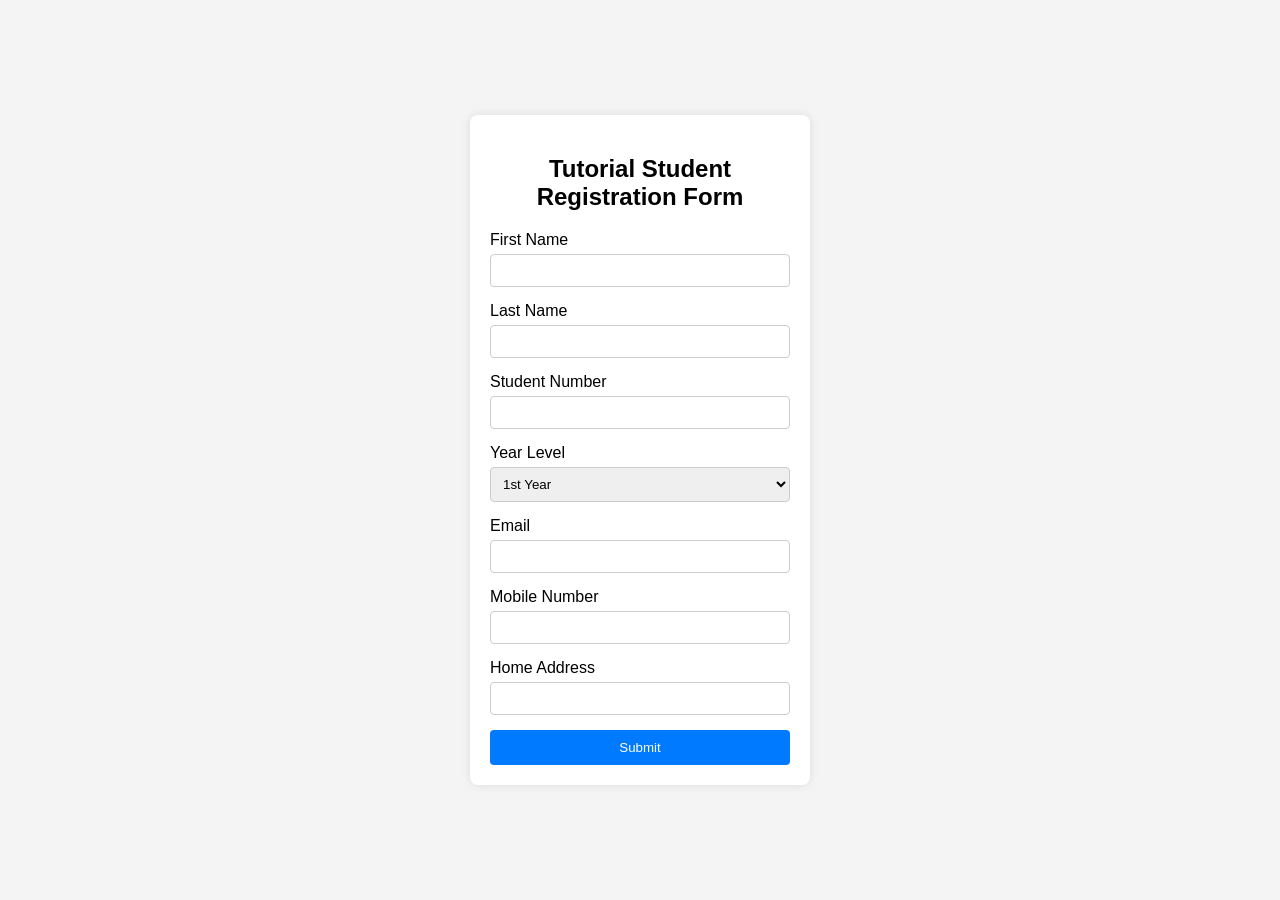
<file: co/index.html>
<!DOCTYPE html>
<html lang="en">
<head>
    <meta charset="UTF-8">
    <meta name="viewport" content="width=device-width, initial-scale=1.0">
    <title>Registration Form</title>
    <link rel="stylesheet" href="styles.css">
</head>
<body>
    <div class="form-container">
        <form>
            <h2>Tutorial Student Registration Form</h2>
            <div class="form-group">
                <label for="first-name">First Name</label>
                <input type="text" id="first-name" name="first-name" required>
            </div>
            <div class="form-group">
                <label for="last-name">Last Name</label>
                <input type="text" id="last-name" name="last-name" required>
            </div>
            <div class="form-group">
                <label for="student-number">Student Number</label>
                <input type="text" id="student-number" name="student-number" required>
            </div>
            <div class="form-group">
                <label for="year-level">Year Level</label>
                <select id="year-level" name="year-level">
                    <option value="1">1st Year</option>
                    <option value="2">2nd Year</option>
                    <option value="3">3rd Year</option>
                    <option value="4">4th Year</option>
                </select>
            </div>
            <div class="form-group">
                <label for="email">Email</label>
                <input type="email" id="email" name="email" required>
            </div>
            <div class="form-group">
                <label for="mobile-number">Mobile Number</label>
                <input type="tel" id="mobile-number" name="mobile-number" required>
            </div>
            <div class="form-group">
                <label for="home-address">Home Address</label>
                <input type="text" id="home-address" name="home-address" required>
            </div>
            <button type="submit">Submit</button>
        </form>
    </div>
</body>
</html>
</file>
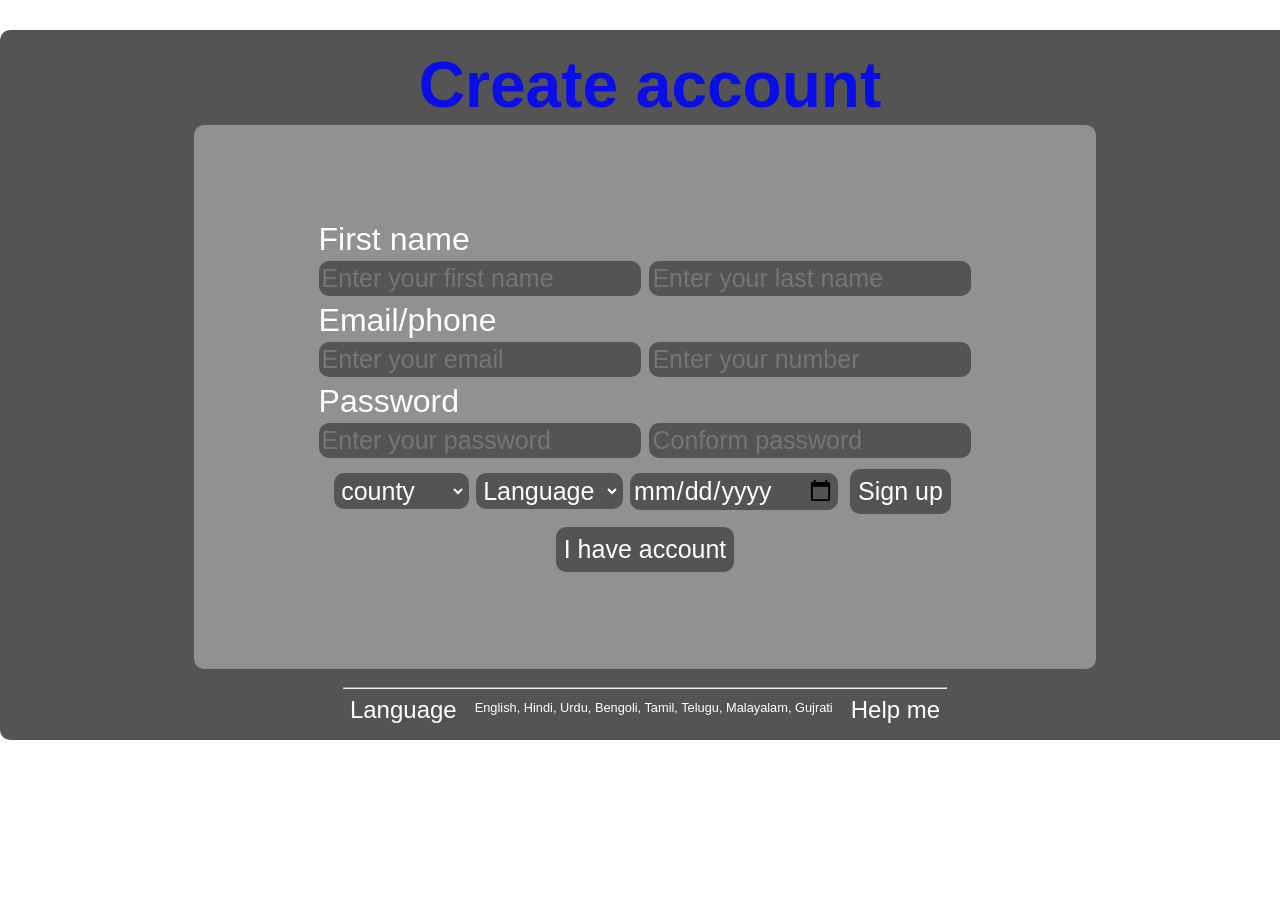
<file: College web clone/index.html>
<!DOCTYPE html>
<html lang="en">
<head>
    <meta charset="UTF-8">
    <meta name="viewport" content="width=device-width, initial-scale=0.6">
    <title>Create account</title>
    <link rel="stylesheet" href="styles.css">
</head>
<body>
     <div class="account">
            <div class="title">
                 <p><b>Create account</b></p>
            </div>
            <div class="id">
                 <div class="name text">
                 <p>First name</p>
                 <input type="text" class="border text-a" placeholder="Enter your first name">
        
                 <input type="text" class="border text-a" placeholder="Enter your last name">
            </div>
            <div class="email text">
                 <p>Email/phone</p>
                 <input type="email" class="text-a border" placeholder="Enter your email">
                 
                 <input type="text" class="text-a border" placeholder="Enter your number">
            </div>
            <div class="password text">
                 <p>Password</p>
                 <input type="password" class="text-a border" placeholder="Enter your password">
                 <input type="password" class="text-a border" id="Conform password" placeholder="Conform password">
            </div>

            <div class="county">
                <select class="border text-a">
                     <option>county</option>
                     <option>India</option>
                     <option>chin</option>
                     <option>USA</option>
                     <option>shrelanka</option>
                     <option>bhutam</option>
                 </select>

                 <select class="border text-a">
                     <option>Language</option>
                     <option>Hindi</option>
                     <option>chainish</option>
                     <option>English</option>
                     <option>Tamil</option>
                     <option>Telgu</option>
                     <option>Malayalam</option>
                     <option>gujrati</option>
                     <option>marathi</option>
                     <option>bangali</option>
                 </select>

                 <input type="date" class="border text-a" placeholder="Date of borth">
                 <a href="home.html"><button class="border button">Sign up</button></a>
             </div>

             <div>
                 <a href="iHaveAccount.html"><button class="border button">I have account</button></a>
             </div>
     </div>
     
     <div>
           <br>
         <footer>
            <hr>  
            <div class="Language">
                 <p class="text-big border ">Language</p>
                     <div class="text-small">
                         English, Hindi, Urdu, Bengoli, Tamil, Telugu, Malayalam, Gujrati
                     </div>
                 <p class="text-big border">Help me</p>
             </div>   
         </footer>
    </div>
</body>
</html>
</file>
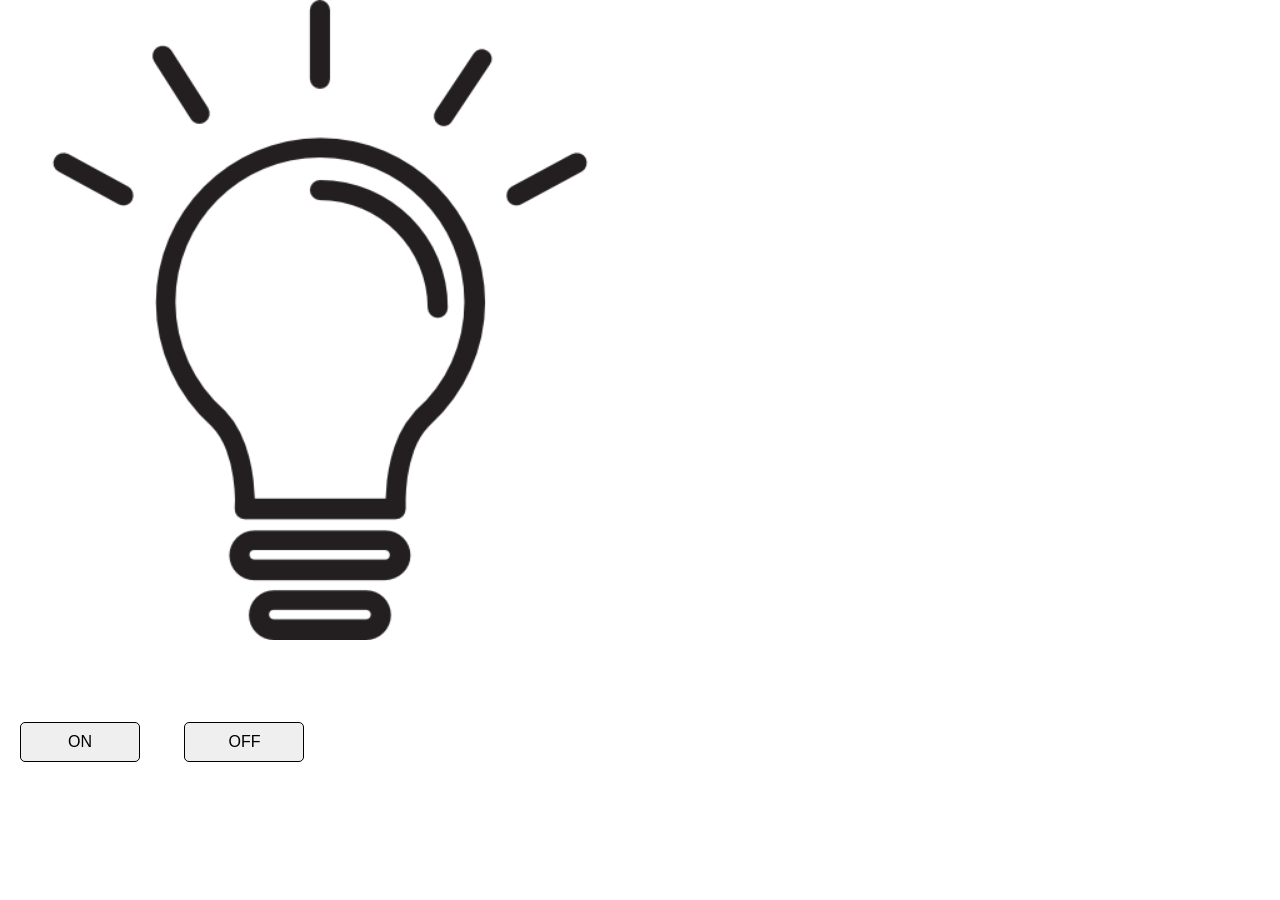
<file: HTML-CSS-JS bulb on,off project/index.html>
<!DOCTYPE html>
<html lang="en">
<head>
    <meta charset="UTF-8">
    <meta name="viewport" content="width=device-width, initial-scale=1.0">
    <title>Bulb On/Off</title>
    <link rel="stylesheet" href="styles.css">
</head>
<body>
    <img src="off.png" alt="Bulb Off" class="bulboff" id="bulb">
    <br><br>
    <button type="button" onclick="bulbOn()">ON</button>
    <button type="button" onclick="bulbOff()">OFF</button>

    <script>
        function bulbOn() {
            let bulbbj = document.querySelector(".bulboff");
            bulbbj.setAttribute("src", "on.png");
        }

        function bulbOff() {
            let bulbbj = document.querySelector(".bulboff");
            bulbbj.setAttribute("src", "off.png");
        }
    </script>
</body>
</html>
</file>
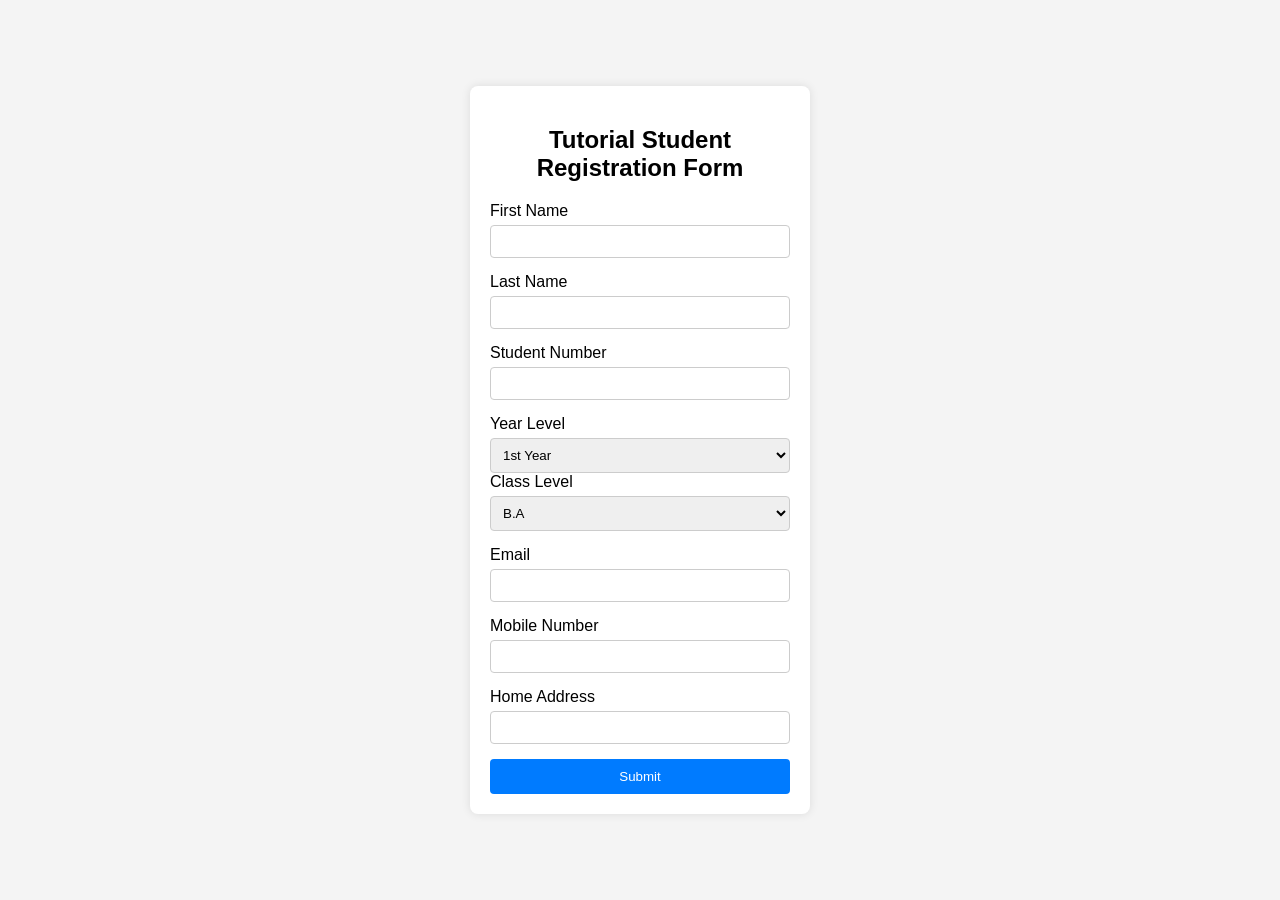
<file: College web clone/College Registration Form/index.html>
<!DOCTYPE html>
<html lang="en">
<head>
    <meta charset="UTF-8">
    <meta name="viewport" content="width=device-width, initial-scale=1.0">
    <title>Registration Form</title>
    <link rel="stylesheet" href="styles.css">
</head>
<body>
    <div class="form-container">
        <form>
            <h2>Tutorial Student Registration Form</h2>
            <div class="form-group">
                <label for="first-name">First Name</label>
                <input type="text" id="first-name" name="first-name" required>
            </div>
            <div class="form-group">
                <label for="last-name">Last Name</label>
                <input type="text" id="last-name" name="last-name" required>
            </div>
            <div class="form-group">
                <label for="student-number">Student Number</label>
                <input type="text" id="student-number" name="student-number" required>
            </div>
            <div class="form-group">
                <label for="year-level">Year Level</label>
                <select id="year-level" name="year-level">
                    <option value="1">1st Year</option>
                    <option value="2">2nd Year</option>
                    <option value="3">3rd Year</option>
                    <option value="4">4th Year</option>
                </select>
                <label for="year-level">Class Level</label>
                <select id="year-level" name="year-level">
                    <option value="1">B.A</option>
                    <option value="2">B.B.A.</option>
                    <option value="3">B.com</option>
                    <option value="5">BCA</option>
                    <option value="4">B.sc</option>
                    <option value="5">M.A</option>
                    <option value="6">M.B.A.</option>
                    <option value="7">M.com</option>
                    <option value="8">M.sc</option>
                    <option value="9">MCA</option>
                </select>
            </div>
            <div class="form-group">
                <label for="email">Email</label>
                <input type="email" id="email" name="email" required>
            </div>
            <div class="form-group">
                <label for="mobile-number">Mobile Number</label>
                <input type="tel" id="mobile-number" name="mobile-number" required>
            </div>
            <div class="form-group">
                <label for="home-address">Home Address</label>
                <input type="text" id="home-address" name="home-address" required>
            </div>
            <button type="submit">Submit</button>
        </form>
    </div>
</body>
</html>
</file>
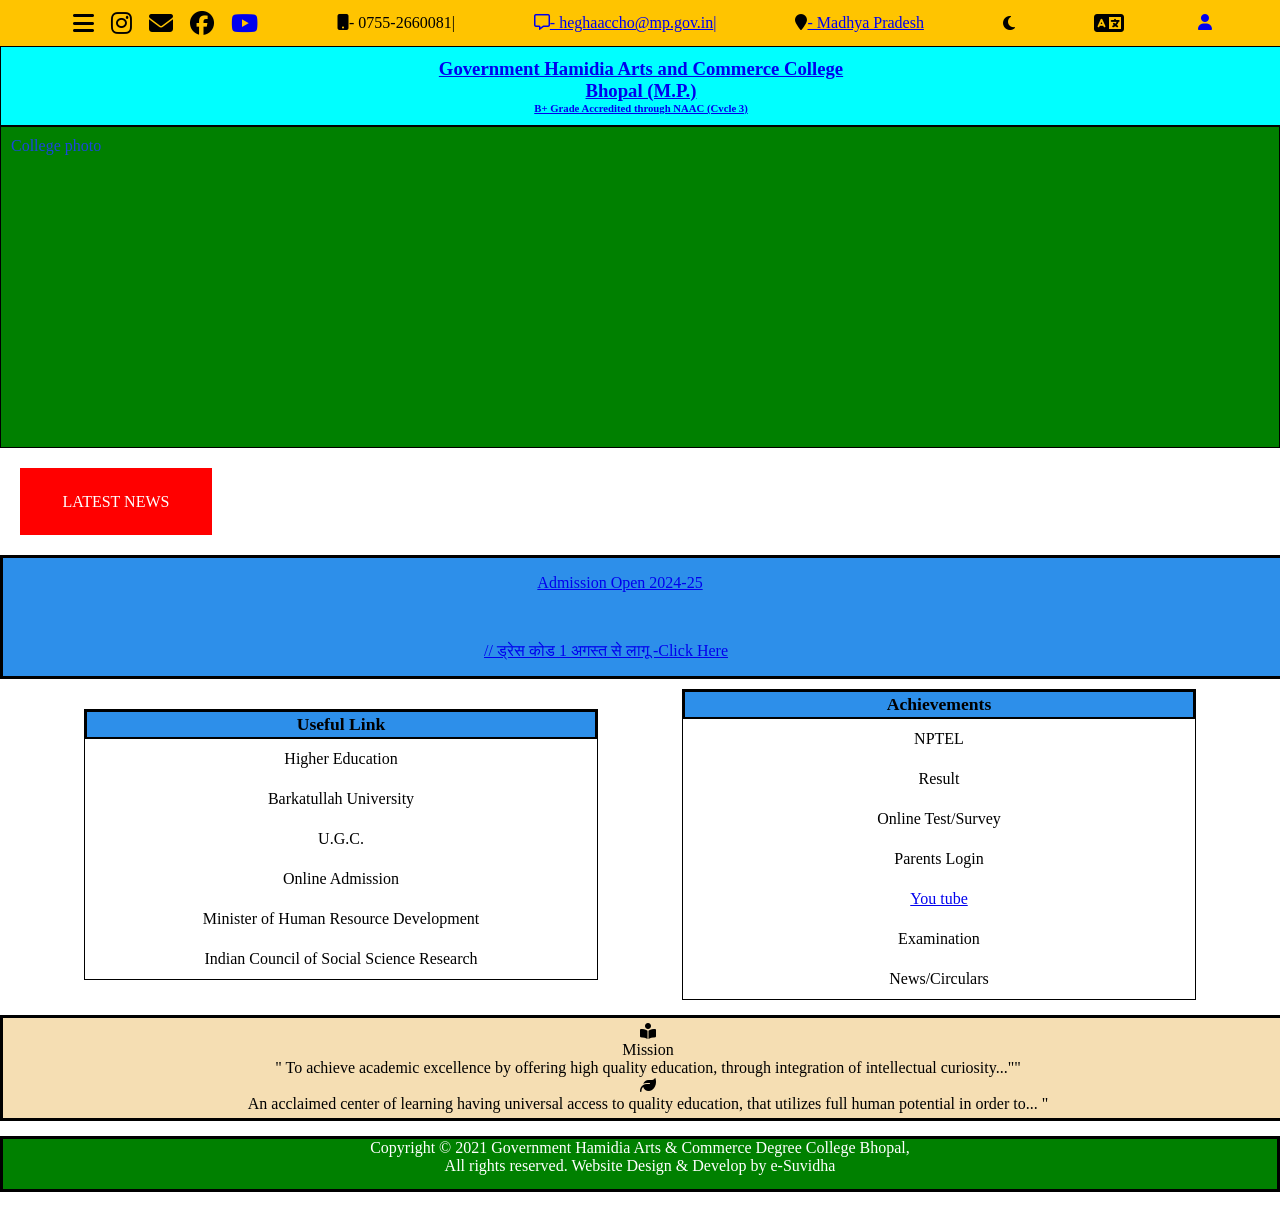
<file: College web clone/home.html>
<!DOCTYPE html>
<html lang="en">
<head>
    <meta charset="UTF-8">
    <meta name="viewport" content="width=device-width, initial-scale=0.5">
    <title>College web</title>
    <link rel="stylesheet" href="https://cdnjs.cloudflare.com/ajax/libs/font-awesome/6.6.0/css/all.min.css" integrity="sha512-Kc323vGBEqzTmouAECnVceyQqyqdsSiqLQISBL29aUW4U/M7pSPA/gEUZQqv1cwx4OnYxTxve5UMg5GT6L4JJg==" crossorigin="anonymous" referrerpolicy="no-referrer" />
    <link rel="stylesheet" href="home.css">
</head>
<body>
    <header>
        <!-- Navbar-1 -->
        <div class="navbar">
            <div class="n-box1">
             <i class="fa-solid icon border fa-bars"></i>
             <i class="fa-brands icon border fa-instagram"></i>
             <i class="fa-solid icon border fa-envelope"></i>
             <i class="fa-brands icon border fa-facebook"></i>
             <a href="http://www.youtube.com/@govthamidiaartsandcommerce347"><i class="fa-brands icon border fa-youtube"></i></a>
            </div>
         <div class="n-box2 border"><div><i class="fa-solid fa-mobile-button"></i></div><p>   -  0755-2660081 </p><div><p> |</p></div></div>
         <a href="https://govhamidiacollege.com/">
         <div class="n-box3 border"><div><i class="fa-regular fa-message"></i></div><p>  - heghaaccho@mp.gov.in </p><div><p> |</p></div></div></a>
         <div class="n-box4 border"><div><i class="fa-solid fa-location-pin"></i></div> <a href="https://maps.app.goo.gl/8D6ttUJKibFkqjw27"><p> - Madhya Pradesh </p></a></div>
         <div><i class="fa-solid border fa-moon" id="dark-mode-toggle"></i></div>
         <div><i class="fa-solid border icon border fa-language"></i></div>
         <div class="border"> <a href="index.html"><i class="fa-solid fa-user"></i></a> </div>
         </div>
         <!-- Navbar-2 -->
         <div class="navbar2">
            <div class="n2-box1"><a href="https://www.google.com/search?q=govt+hamidia+college+bhopal&rlz=1C1CHZN_enIN1115IN1115&oq=gov+hamidia+&gs_lcrp=EgZjaHJvbWUqCggEEAAYgAQYogQyBggAEEUYOTIPCAEQLhgNGK8BGMcBGIAEMg8IAhAuGA0YrwEYxwEYgAQyDwgDEC4YDRivARjHARiABDIKCAQQABiABBiiBDIKCAUQABiABBiiBDIKCAYQABiABBiiBDIGCAcQRRg80gEJMjAyMDNqMGo3qAIIsAIB&sourceid=chrome&ie=UTF-8"><div class="border"><h3>Government Hamidia Arts and Commerce College</h3> 
            <h3>Bhopal (M.P.)</h3>
            <h6>B+ Grade Accredited through NAAC (Cvcle 3)</h6></a></div></div></div>
            <!-- Colleg Photo -->
            <div class="n2-box2 border"><p> College photo</p></div>
    </header>
    <main>
        <!-- Other Importent Countent -->
         <div class="m-box1 border"><p>LATEST NEWS</p></div>
         <div class="m-box2"> 
            <div class="p1"><a href="College Registration Form/index.html"><p class="admi border">Admission Open 2024-25</p></a></div><br>
        <div class="p2"><a href="https://govhamidiacollege.com/wp-content/uploads/2024/08/new-dress-code.jpeg"><p class="border admi">// ड्रेस कोड 1 अगस्त से लागू -Click Here</p></div></a>
        </div>
        <div class="m-box5">
             <div class="m-box3">
                <div class="m-box3a"><i class="fa-light fa-table-cells-large"></i>
                <p>Useful Link</p></div>
                <p class="border"> Higher Education</p>
                <p class="border"> Barkatullah University</p>                 
                <p class="border"> U.G.C.</p>                 
                <p class="border"> Online Admission</p>
               <p class="border">  Minister of Human Resource Development</p>                 
                <p class="border"> Indian Council of Social Science Research</p>
             </div>
             <div class="m-box4">
               <div class="m-box3a"><i class="fa-light fa-table-cells-large"></i><p>Achievements</p></div>
                <p class="border"> NPTEL</p>
                <p class="border"> Result</p>
                <p class="border"> Online Test/Survey</p>
                <P class="border"> Parents Login</P>
                <a href="http://www.youtube.com/@govthamidiaartsandcommerce347"><p class="border"> You tube</p></a>
                <p class="border"> Examination</p>
                <p class="border"> News/Circulars</p>
             </div>
        </div>
        <!-- Footer -->
         <div class="f">
             <div> <i class="fa-solid fa-book-open-reader"></i> <div><p>Mission</p></div>
         <div><p>" To achieve academic excellence by offering high quality education, through integration of intellectual curiosity...""</p>
            <div>
            </div>
            <div>
                <div><i class="fa-solid fa-leaf"></i></div>
                <p> An acclaimed center of learning having universal access to quality education, that utilizes full human potential in order to... "</p>
            </div>
            </div>
         </div>
     </div>
     </main>
     <footer>
        <div class="footer"> <div><p>Copyright © 2021 Government Hamidia Arts & Commerce Degree College Bhopal,</p></div>
        <div><p>All rights reserved. Website Design & Develop by e-Suvidha</p></div>
        </div>
    </footer>
    <script src="script.js"></script>
</body>
</html>
</file>
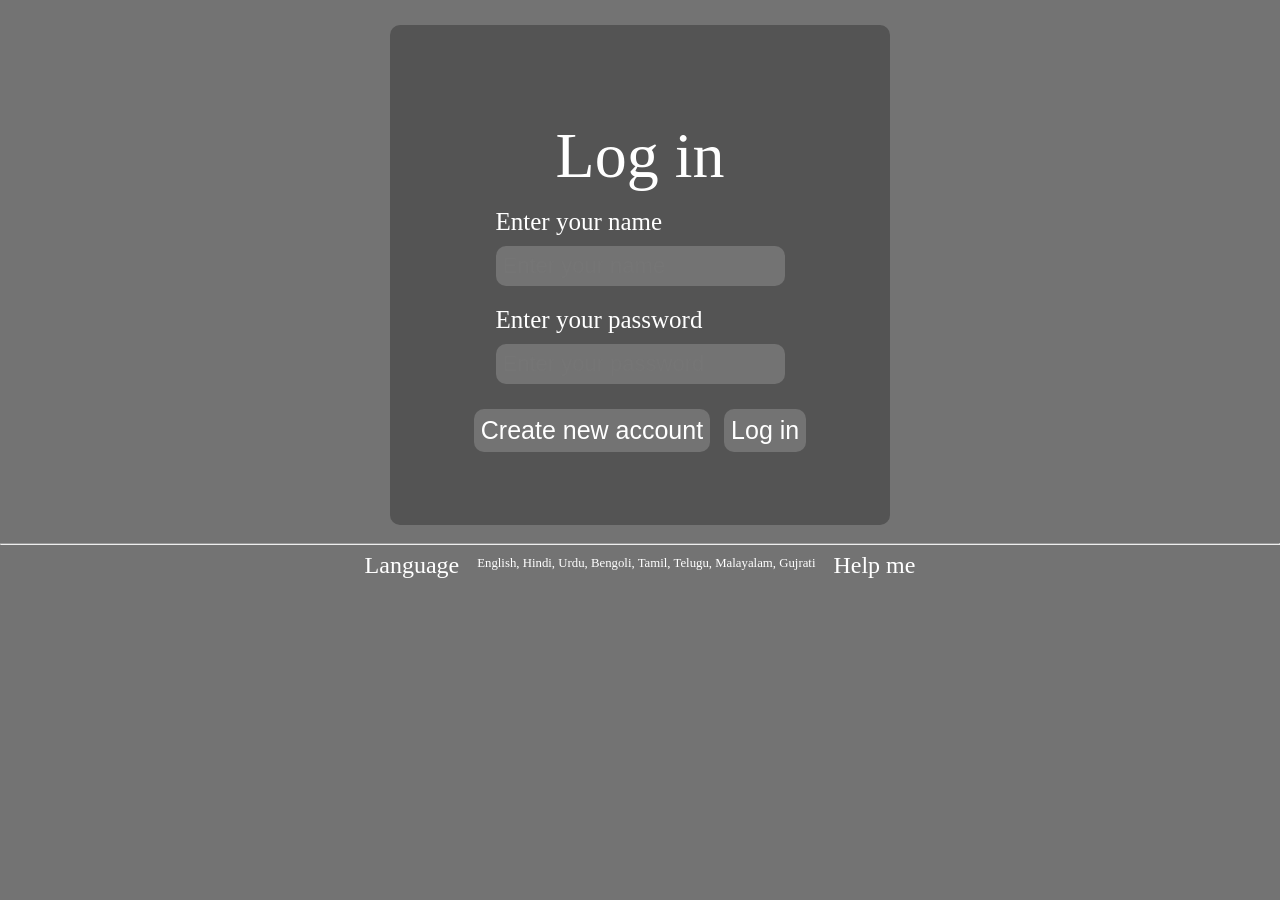
<file: College web clone/iHaveAccount.html>
<!DOCTYPE html>
<html lang="en">
<head>
    <meta charset="UTF-8">
    <meta name="viewport" content="width=device-width, initial-scale=0.6">
    <title>Account log in</title>
    <link rel="stylesheet" href="iHaveAccount.css">
</head>
<body class="b">
    <div class="page">
         <div class="box">
             <div class="title">
                 <p>Log in</p>
             </div>                        
                 <div>
                     <p class="p">Enter your name</p>
                     <input type="text" class="border text" placeholder="Enter your name">
                     <p class="p">Enter your password</p>
                     <input type="password" class="border text" placeholder="Enter your password">
                     </div>
                     <div>
                     <!-- button -->
                     <a href="index.html"><button class="border text-a">Create new account</button></a>
                     <a href="home.html"><button class="border text-a m">Log in</button></a>
                 </div>
          </div>
    </div>
    
    <br>
     <hr>

     <!-- footer -->
     <div class="Language">
        <p class="border text-big">Language</p>
            <div class="text-small">
                English, Hindi, Urdu, Bengoli, Tamil, Telugu, Malayalam, Gujrati
            </div>
        <p class="border text-big">Help me</p>
    </div>   
</body>
</html>
</file>
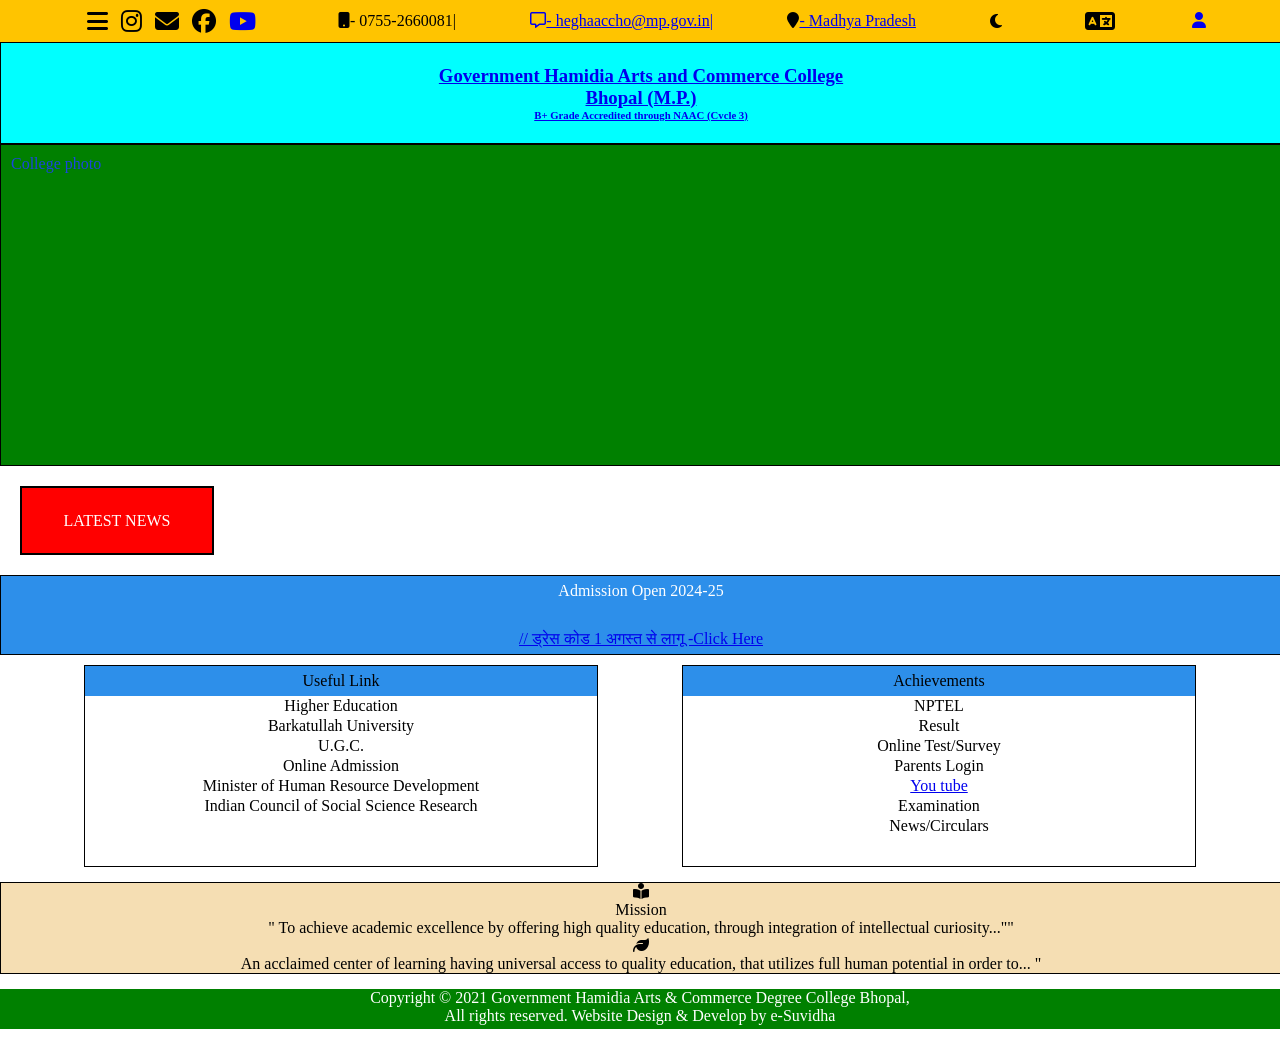
<file: social media/home.html>
<!DOCTYPE html>
<html lang="en">
<head>
    <meta charset="UTF-8">
    <meta name="viewport" content="width=device-width, initial-scale=0.6">
    <title>College web</title>
    <link rel="stylesheet" href="https://cdnjs.cloudflare.com/ajax/libs/font-awesome/6.6.0/css/all.min.css" integrity="sha512-Kc323vGBEqzTmouAECnVceyQqyqdsSiqLQISBL29aUW4U/M7pSPA/gEUZQqv1cwx4OnYxTxve5UMg5GT6L4JJg==" crossorigin="anonymous" referrerpolicy="no-referrer" />
    <link rel="stylesheet" href="home.css">
</head>
<body>
    <header>
        <div class="navbar">
            <div class="n-box1">
             <i class="fa-solid icon border fa-bars"></i>
             <i class="fa-brands icon border fa-instagram"></i>
             <i class="fa-solid icon border fa-envelope"></i>
             <i class="fa-brands icon border fa-facebook"></i>
             <a href="http://www.youtube.com/@govthamidiaartsandcommerce347"><i class="fa-brands icon border fa-youtube"></i></a>
            </div>
         <div class="n-box2 border"><div><i class="fa-solid fa-mobile-button"></i></div><p>   -  0755-2660081 </p><div><p> |</p></div></div>
         <a href="https://govhamidiacollege.com/">
         <div class="n-box3 border"><div><i class="fa-regular fa-message"></i></div><p>  - heghaaccho@mp.gov.in </p><div><p> |</p></div></div></a>
         <div class="n-box4 border"><div><i class="fa-solid fa-location-pin"></i></div> <a href="https://maps.app.goo.gl/8D6ttUJKibFkqjw27"><p> - Madhya Pradesh </p></a></div>
         <div><i class="fa-solid border fa-moon"></i></div>
         <div><i class="fa-solid border icon border fa-language"></i></div>
         <div class="border"> <a href="index.html"><i class="fa-solid fa-user"></i></a> </div>
         </div>
         
         <div class="navbar2">
            <div class="n2-box1"><a href="https://www.google.com/search?q=govt+hamidia+college+bhopal&rlz=1C1CHZN_enIN1115IN1115&oq=gov+hamidia+&gs_lcrp=EgZjaHJvbWUqCggEEAAYgAQYogQyBggAEEUYOTIPCAEQLhgNGK8BGMcBGIAEMg8IAhAuGA0YrwEYxwEYgAQyDwgDEC4YDRivARjHARiABDIKCAQQABiABBiiBDIKCAUQABiABBiiBDIKCAYQABiABBiiBDIGCAcQRRg80gEJMjAyMDNqMGo3qAIIsAIB&sourceid=chrome&ie=UTF-8"><div class="border"><h3>Government Hamidia Arts and Commerce College</h3> 
            <h3>Bhopal (M.P.)</h3>
            <h6>B+ Grade Accredited through NAAC (Cvcle 3)</h6></a></div></div></div>
            <div class="n2-box2 border"><p> College photo</p></div>
    </header>
    <main>
         <div class="m-box1 border"><p>LATEST NEWS</p></div>
         <div class="m-box2"> 
            <div class="p1 border"><p>Admission Open 2024-25</p> <br></div>
        <div class="p2 border"><a href="https://govhamidiacollege.com/wp-content/uploads/2024/08/new-dress-code.jpeg"><p>// ड्रेस कोड 1 अगस्त से लागू -Click Here</p></div></a>
        </div>
        <div class="m-box5">
             <div class="m-box3">
                <div class="m-box3a"><i class="fa-light fa-table-cells-large"></i>
                <p>Useful Link</p></div>
                <p class="border"> Higher Education</p>
                <p class="border"> Barkatullah University</p>                 
                <p class="border"> U.G.C.</p>                 
                <p class="border"> Online Admission</p>
               <p class="border">  Minister of Human Resource Development</p>                 
                <p class="border"> Indian Council of Social Science Research</p>
             </div>
             <div class="m-box4">
               <div class="m-box3a"><i class="fa-light fa-table-cells-large"></i><p>Achievements</p></div>
                <p class="border"> NPTEL</p>
                <p class="border"> Result</p>
                <p class="border"> Online Test/Survey</p>
                <P class="border"> Parents Login</P>
                <a href="http://www.youtube.com/@govthamidiaartsandcommerce347"><p class="border"> You tube</p></a>
                <p class="border"> Examination</p>
                <p class="border"> News/Circulars</p>
             </div>
        </div>
         <div class="f">
             <div> <i class="fa-solid fa-book-open-reader"></i> <div><p>Mission</p></div>
         <div><p>" To achieve academic excellence by offering high quality education, through integration of intellectual curiosity...""</p>
            <div>
            </div>
            <div>
                <div><i class="fa-solid fa-leaf"></i></div>
                <p> An acclaimed center of learning having universal access to quality education, that utilizes full human potential in order to... "</p>
            </div>
            </div>
         </div>
     </div>
     </main>
     <footer>
        <div class="footer"> <div><p>Copyright © 2021 Government Hamidia Arts & Commerce Degree College Bhopal,</p></div>
        <div><p>All rights reserved. Website Design & Develop by e-Suvidha</p></div>
        </div>
    </footer>
</body>
</html>
</file>
<file: co/styles.css>
body {
    font-family: Arial, sans-serif;
    background-color: #f4f4f4;
    display: flex;
    justify-content: center;
    align-items: center;
    height: 100vh;
    margin: 0;
}

.form-container {
    background-color: #fff;
    padding: 20px;
    border-radius: 8px;
    box-shadow: 0 0 10px rgba(0, 0, 0, 0.1);
    width: 300px;
}

h2 {
    text-align: center;
    margin-bottom: 20px;
}

.form-group {
    margin-bottom: 15px;
}

label {
    display: block;
    margin-bottom: 5px;
}

input, select {
    width: 100%;
    padding: 8px;
    box-sizing: border-box;
    border: 1px solid #ccc;
    border-radius: 4px;
}

button {
    width: 100%;
    padding: 10px;
    background-color: #007BFF;
    color: #fff;
    border: none;
    border-radius: 4px;
    cursor: pointer;
}

button:hover {
    background-color: #0056b3;
}
</file>
<file: College web clone/styles.css>
* {
    margin: 0;
    padding: 0;
    border: border-box;
    font-family: Arial;

}

.account{
    color: white;
    background-color: #545454;

    display: flex;
    flex-direction: column;
    justify-content: center;
    align-items: center;

    margin-top: 30px;
    border: 3px solid transparent;

    padding: 5px;
    display: flex;
    height: 700px;
    width: 100%;
    border: #8c52ff;
    border-radius: 10px
}

.border {
    border: 2px solid transparent;
    cursor: pointer;
}

.border:hover {
    border: 2px solid white;
    cursor: pointer;
}

.id{
    display: flex;
    flex-direction: column;
    justify-content: center;
    align-items: center;


    border: none ;
    border-radius: 10px;
    background-color: #919191;
    height:600px;
    width: 70%;
    border: 3px solid transparent;

}

.title {
   color: rgb(9, 13, 231);
   font-size: 4rem;
   padding: none;
   margin-top: 10px;
   margin-left: 10px;
   border: 3px solid transparent;
}

.text{
    font-size: 2rem;
    border: 3px solid transparent;
}

.Language{
    display: flex;
    justify-content: center;
}

.text-small {
    margin: 3px;
    padding: 5px;
    font-size: 0.8rem;
    margin-bottom: 4px;
    border: 3px solid transparent;
}

.text-big {
    padding: 5px;
    font-size: 1.5rem;
    margin-bottom: 4px;
}

.button {
    padding: 5px;
    margin: 5px;
    font-size: 25px;
    background-color: #545454;
    color: white;
    border: 3px solid transparent;
    border-radius: 10px;
}

.text-a {
    font-size: 25px;
    background-color: #545454;
    color: white;
    border: 3px solid transparent;
    border-radius: 10px;
}

.county {
    font-size: 25px;
    border: 3px solid transparent;
    border-radius: 10px;

}
</file>
<file: HTML-CSS-JS bulb on,off project/styles.css>
* {
    margin: 0;
    padding: 0;
    box-sizing: border-box;
    font-family: 'Roboto', sans-serif;

}

.flex {
    display: flex;
    flex-wrap: wrap;
    flex-direction: column;
    justify-content: center;
    align-items: center;

}

.container {
    width: 100%;
    height: 100vh;
    background-color: cornflowerblue;
    color: #fff;

}

h1 {
    margin-bottom: 100px;
    letter-spacing: 3px;
    font-size: 40px;

}

button {
    width: 120px;
    height: 40px;
    margin: 60px 20px;
    font-size: 16px;
    outline: none;
    border: 1px solid black;
    border-radius: 5px;
    font-family: 'Roboto', sans-serif;
}

button:hover {
    cursor: pointer;
    background-color: coral;
    border: 1px solid #fff;
    color: #fff;
}

.bulboff {
    height: 50%;
    width: 50%;
}
</file>
<file: College web clone/College Registration Form/styles.css>
body {
    font-family: Arial, sans-serif;
    background-color: #f4f4f4;
    display: flex;
    justify-content: center;
    align-items: center;
    margin: 0;
    height: 100vh;
}

.form-container {
    background-color: #fff;
    padding: 20px;
    border-radius: 8px;
    box-shadow: 0 0 10px rgba(0, 0, 0, 0.1);
    width: 300px;
    height: auto;
}

h2 {
    text-align: center;
    margin-bottom: 20px;
}

.form-group {
    margin-bottom: 15px;
}
label {
    display: block;
    margin-bottom: 5px;
}

input, select {
    width: 100%;
    padding: 8px;
    box-sizing: border-box;
    border: 1px solid #ccc;
    border-radius: 4px;
}

button {
    width: 100%;
    padding: 10px;
    background-color: #007BFF;
    color: #fff;
    border: none;
    border-radius: 4px;
    cursor: pointer;

}

button:hover {
    background-color: #0056b3;
}
</file>
<file: College web clone/home.css>
* {
    margin: 0%;
    padding: 0%;
    border: border-box;
    max-width: 100%;
    min-width: none;
}
/* Navbar-1 */
.navbar {
    display: flex;
    justify-content: center;
    align-items: center;
    text-align: center;
    background-color: rgb(255, 196, 0);
    justify-content: space-evenly;
    height: auto;
    min-height: 1.5rem;
    color: black;
    font-size: 1.5rem;
    width: 100%;
    font-size: 1rem;
}
.dark-mode {
    background-color: black;
    color: white;
    border: 0.5px solid white;
}
/* Navbar-2 */
.navbar2 {
    justify-content: center;
    align-items: center;
    text-align: center;
    background-color: rgb(255, 255, 255);
    color: rgb(45, 143, 234);
    justify-content: space-evenly;
    height: auto;
    min-height: 70px;
    width: 100%;
    border:1px solid black;
}

.border {
    border: 0.5px solid transparent;
    cursor: pointer;
    padding: 10px;
}

.border:hover {
    border: 0.5px solid black;
    cursor: pointer;
}

.icon {
    padding: 3px;
    justify-content: space-evenly;
    font-size: 1.5rem;
    margin-left: 5px;
    padding: 5px;
    height: auto;
    width: auto;
}
/* Other Importent Informetion */
.n-box1 {
    display: flex;
    justify-content: center;
    align-items: center;
    text-align: center;
    padding: 5px;
    height: auto;
    width: auto;
}

.n-box2 {
    display: flex;
    justify-content: center;
    align-items: center;
    text-align: center;
    height: auto;
    width: auto;
}

.n-box3 {
    display: flex;
    justify-content: center;
    align-items: center;
    text-align: center;
    height: auto;
    width: auto;
}

.n-box4 {
    display: flex;
    justify-content: center;
    align-items: center;
    text-align: center;
    height: auto;
    width: auto;
}

.n-box5 {
    display: flex;
    justify-content: center;
    align-items: center;
    text-align: center;
    height: auto;
    width: auto;
}

.n-box6 {
    height: auto;
    width: auto;
    display: flex;
    justify-content: center;
    align-items: center;

}

.n2-box1 {
    height: auto;
    width: auto;
    background-color: aqua;
    color: white;
    align-items: center;
    display: flex;
    justify-content: center;
}

.n2-box2 {
    color: rgb(27, 69, 222);
    min-height: 300px;
    max-height: auto;
    width: auto;
    padding: 10px;
    background-color: green;
    border: 1px solid black;
}

.m-box1 {
    display: flex;
    justify-content: center;
    align-items: center;
    text-align: center;
    height: 25px;
    margin: 20px;
    padding: 20px;
    width: 150px;
    background-color: red;
    color: white;
    border: 1px solid transparent;
}

.m-box2 { 
    justify-content: center;
    align-items: center;
    text-align: center;
    background-color:  rgb(45, 143, 234);;
    color: white;
    justify-content: space-evenly;
    height: auto;
    min-height: 30px;
    width: 100%;
    border: 3px solid black;
}

.p1 {
    padding: 5px;
    height: auto;
    width: 200px;
    align-items: center;
    justify-content: center;
    text-align: center;
    margin-left: 40%;
}

.p2 {
    padding: 5px;
    width: 300px;
    height: auto;
    margin-left: 35%;
}

.m-box3 {
    border: 1px solid black;
    height: auto;
    width: 40%;
    min-width: 100px;
 }

.m-box3a {
    display: flex;
    align-items: center;
    justify-content: center;
    font-weight: 700;
    font-size: 1.1rem;
    height: 15px;
    padding: 5px;
    border: 2px solid black;
    width: auto;
    background-color: rgb(45, 143, 234);
}

.m-box4 {
    border: 1px solid black;
    height: auto;
    width: 40%;
    min-width: 100px;
}

.m-box5 {
    display: flex;
    justify-content: center;
    align-items: center;
    text-align: center;
    justify-content: space-evenly;
    margin-top: 10px;
    margin-bottom: 10px;
}
/* Footer */
.f {
    display: flex;
    justify-content: center;
    align-items: center;
    text-align: center;
    justify-content: space-evenly;
    height: auto;
    min-height: 50px;
    width: 100%;
    border: 0.2rem solid black;
    background-color: wheat;
    color: black;
    margin-top: 15px;
    margin-bottom: 15px;
    padding: 5px;
}

.footer {
    justify-content: center;
    align-items: center;
    text-align: center;
    justify-content: space-evenly;
    height: auto;
    min-height: 50px;
    width: auto;
    color: white;
    background-color: green;
    font-weight: 500;
    margin-bottom: 20px;
    border: 0.2rem solid black;
}
</file>
<file: College web clone/iHaveAccount.css>
* {
    margin: 0%;
    padding: 0%;
    border: border-box;
}

.b {
    background-color: #737373;
}
.page {
    border: none;
    margin-top: 25px;
    display: flex;
    justify-content: center;
    align-items: center;

}
.box{
    border: none;
    border-radius: 10px;
    background-color: #545454;
    color: white;
    height: 500px;
    width: 500px;
    display: flex;
    flex-direction: column;
    justify-content: center;
    align-items: center;
}

.border {
    border: 2px solid transparent;
    cursor: pointer;
}

.border:hover {
    border: 2px solid white;
    cursor: pointer;
}
.title {
    margin-top: 10px;
    font-size: 4rem;
    padding: 10px;
    color: white;
}

.p {
    font-size: 25px;
    padding: 5px;
    color: white;
}

.text {
    font-size: 22px;
    border-radius: 10px;
    padding: 5px;
    background-color: #737373;
    color: white;
    margin: 5px;
    margin-bottom: 15px;
    display: flex;
    flex-direction: column;
    justify-content: center;
    align-items: center;
}
.m {
    margin-left: 10px;
}

.Language{
    display: flex;
    justify-content: center;
    color: white;
}

.text-small {
    margin: 3px;
    padding: 5px;
    font-size: 0.8rem;
    margin-bottom: 4px;
    border: 3px solid transparent;
}

.text-big {
    padding: 5px;
    font-size: 1.5rem;
    margin-bottom: 4px;
}
.text-a {
    font-size: 25px;
    border-radius: 10px;
    padding: 5px;
    background-color: #737373;
    color: white;
    margin-top: 10px;
}
</file>
<file: social media/home.css>
* {
    margin: 0%;
    padding: 0%;
    border: border-box;
}

.navbar {
    
    display: flex;
    justify-content: center;
    align-items: center;
    text-align: center;
    background-color: rgb(255, 196, 0);
    justify-content: space-evenly;
    min-height: 1.5rem;
    color: black;
    font-size: 1.5rem;

    width: 100%;
    font-size: 1rem;
}
.border {
    border: 0.5px solid transparent;
    cursor: pointer;
}

.border:hover {
    border: 0.5px solid black;
    cursor: pointer;
}

.icon {
    padding: 3px;
    justify-content: space-evenly;
    font-size: 1.5rem;
    margin-left: 5px;
}
.navbar2 {
    justify-content: center;
    align-items: center;
    text-align: center;
    background-color: rgb(255, 255, 255);
    color: rgb(45, 143, 234);
    justify-content: space-evenly;
    height: auto;
    min-height: 70px;
    width: 100%;
    border: 1px solid black;
}

.n-box1 {
    display: flex;
    justify-content: center;
    align-items: center;
    text-align: center;
    padding: 5px;
}

.n-box2 {
    display: flex;
    justify-content: center;
    align-items: center;
    text-align: center;
}
.n-box3 {
    display: flex;
    justify-content: center;
    align-items: center;
    text-align: center;
}
.n-box4 {
    display: flex;
    justify-content: center;
    align-items: center;
    text-align: center;
}
.n-box5 {
    display: flex;
    justify-content: center;
    align-items: center;
    text-align: center;
}

.n-box6 {
    display: flex;
    justify-content: center;
    align-items: center;

}

.n2-box1 {
    height: 100px;
    width: 100%;
    background-color: aqua;
    color: white;
    align-items: center;
    display: flex;
    justify-content: center;
}
.n2-box2 {
    color: rgb(27, 69, 222);
    height: 300px;
    width: 100%;
    padding: 10px;
    background-color: green;
    border: 1px solid black;
}

.m-box1 {
    display: flex;
    justify-content: center;
    align-items: center;
    text-align: center;
    height: 25px;
    margin: 20px;
    padding: 20px;
    width: 150px;
    background-color: red;
    color: white;
    border: 2px solid black;

}

.m-box2 { 
    justify-content: center;
    align-items: center;
    text-align: center;
    background-color:  rgb(45, 143, 234);;
    color: white;
    justify-content: space-evenly;
    height: auto;
    min-height: 40px;
    width: 100%;
    border: 1px solid black;
}

.f {
    display: flex;
    justify-content: center;
    align-items: center;
    text-align: center;
    justify-content: space-evenly;
    height: auto;
    min-height: 40px;
    width: 100%;
    border: 1px solid black;
    background-color: wheat;
    color: black;
    margin-top: 15px;
    margin-bottom: 15px;
}
.p1 {
    padding: 5px;

}
.p2 {
    padding: 5px;
}

.footer {
    justify-content: center;
    align-items: center;
    text-align: center;
    justify-content: space-evenly;
    height: auto;
    min-height: 40px;
    width: 100%;
    color: white;
    background-color: green;
    font-weight: 500;
    margin-bottom: 20px;
}

.m-box3a {
    display: flex;
    align-items: center;
    justify-content: center;
    height: 10px;
    width: auto;
    padding: 10px;
    background-color: rgb(45, 143, 234);
}
.m-box3 {
    border: 1px solid black;
    height: 200px;
    width: 40%;
    min-width: 100px;
}
.m-box4 {
    border: 1px solid black;
    height: 200px;
    width: 40%;
    min-width: 100px;
}
.m-box5 {
    display: flex;
    justify-content: center;
    align-items: center;
    text-align: center;
    justify-content: space-evenly;
    margin-top: 10px;
    margin-bottom: 10px;
}
</file>
